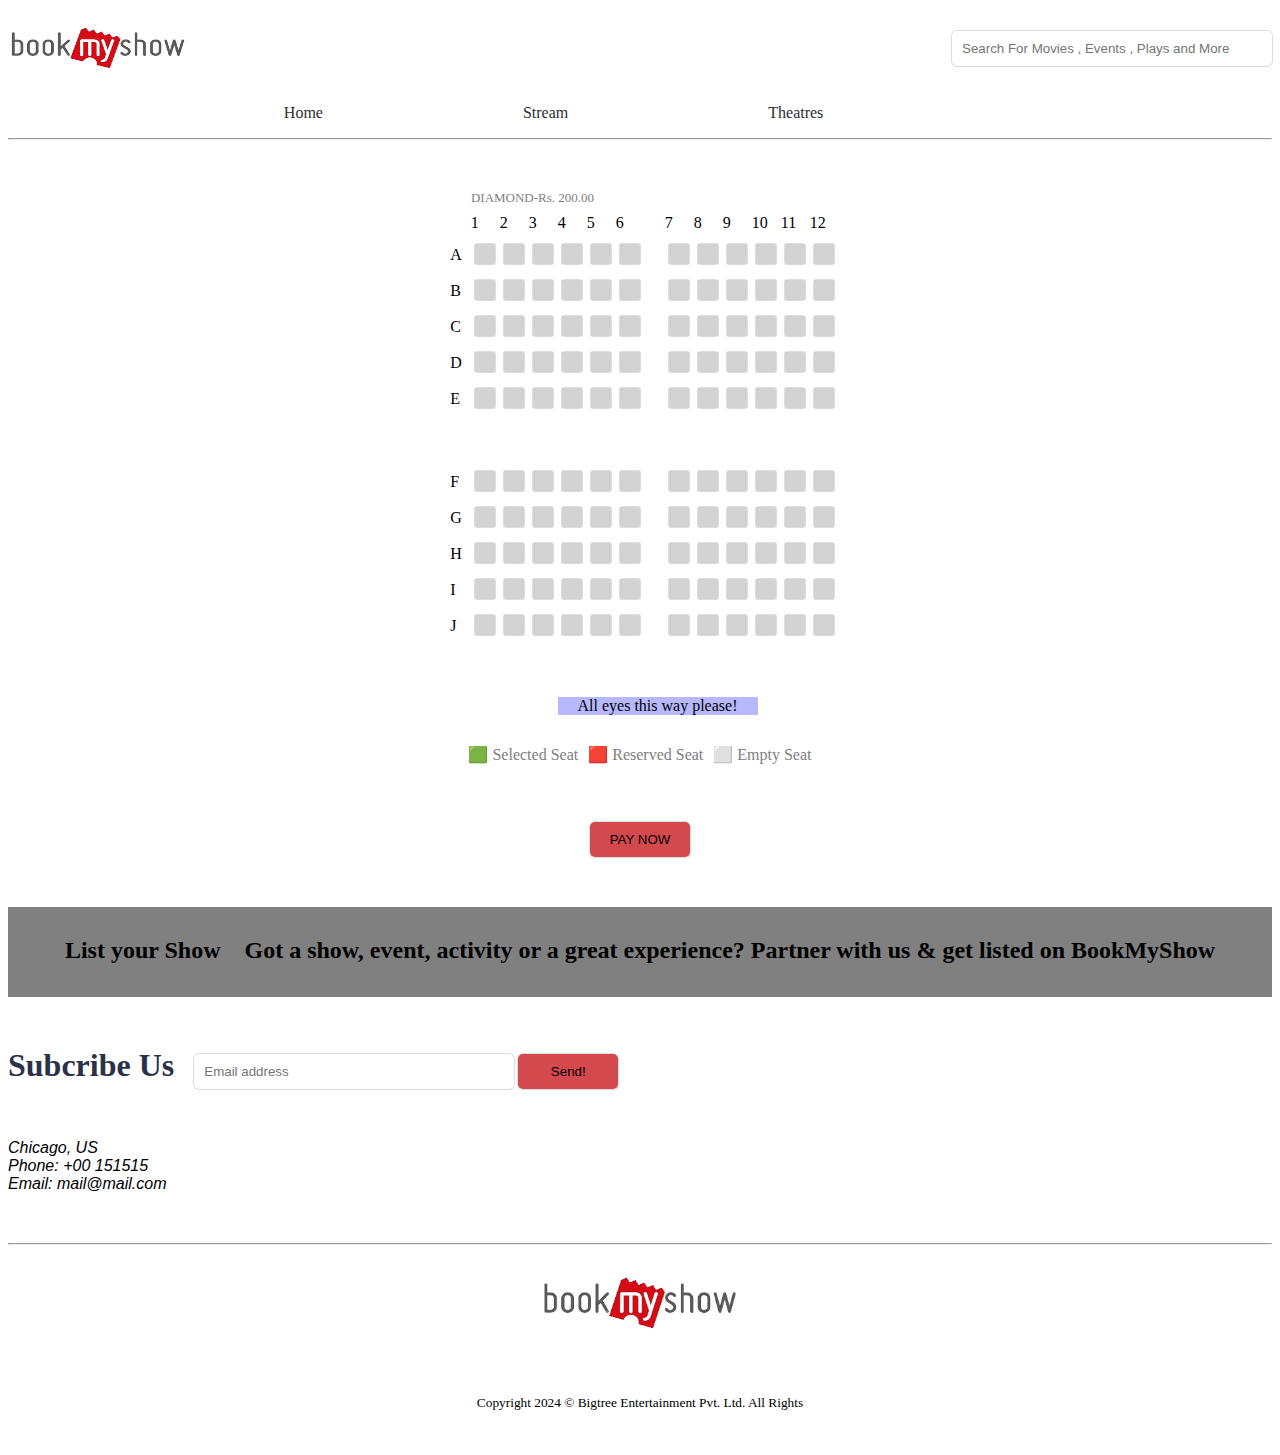
<file: practice/seat.html>
<!DOCTYPE html>
<html lang="en">
  <head>
    <meta charset="UTF-8" />
    <meta name="viewport" content="width=device-width, initial-scale=1.0" />
    <link rel="stylesheet" href="seat.css">
    <title>Movie Tickets, Plays, Sports, Events & Cinemas near Chennai - BookMyShow Chennai.</title>
  </head>
  <body>
    <section>
      <header class="head">
      
        
        <div class="nav1"> <img src="logo1.png" alt="image" height="80" width="180">
         <input type="text" placeholder="Search For Movies , Events , Plays and More">
        </div>
          
       <div class="anchor">
        <nav>
          <ul>
              <li><a href="index.html">Home</a></li>
              <li><a href="stream.html">Stream</a></li>
              <li><a href="Theatres.html">Theatres</a></li>
            </ul>
          </nav>
       </div>
       
       
      
      </header>
    </section>
    <hr>
        
    <main>
      <div class="table">
    <center>

    
    <table>
      <caption> DIAMOND-Rs. 200.00</caption>
     

      
      <tr>
        <td></td>
        <td>1</td>
        <td>2</td>
        <td>3</td>
        <td>4</td>
        <td>5</td>
        <td>6</td>
        <td>7</td>
        <td>8</td>
        <td>9</td>
        <td>10</td>
        <td>11</td>
        <td>12</td>
    </tr>
      
    <tr>
        <td>A</td>
        <td><input type="checkbox"   value="A1"></td>
        <td><input type="checkbox"   value="A2"></td>
        <td><input type="checkbox"   value="A3"></td>
        <td><input type="checkbox"   value="A4"></td>
        <td><input type="checkbox"   value="A5"></td>
        <td class="seatGap"><input type="checkbox"   value="A6"></td>
        <td><input type="checkbox"   value="A7"></td>
        <td><input type="checkbox"   value="A8"></td>
        <td><input type="checkbox"   value="A9"></td>
        <td><input type="checkbox"   value="A10"></td>
        <td><input type="checkbox"   value="A11"></td>
        <td><input type="checkbox"   value="A12"></td>
      </tr>
      
      <tr>
        <td>B</td>
        <td><input type="checkbox"   value="B1"></td>
        <td><input type="checkbox"   value="B2"></td>
        <td><input type="checkbox"   value="B3"></td>
        <td><input type="checkbox"   value="B4"></td>
        <td><input type="checkbox"   value="B5"></td>
        <td><input type="checkbox"   value="B6"></td>
        <td><input type="checkbox"   value="B7"></td>
        <td><input type="checkbox"   value="B8"></td>
        <td><input type="checkbox"   value="B9"></td>
        <td><input type="checkbox"   value="B10"></td>
        <td><input type="checkbox"   value="B11"></td>
        <td><input type="checkbox"   value="B12"></td>
      </tr>
      
      <tr>
        <td>C</td>
        <td><input type="checkbox"   value="C1"></td>
        <td><input type="checkbox"   value="C2"></td>
        <td><input type="checkbox"   value="C3"></td>
        <td><input type="checkbox"   value="C4"></td>
        <td><input type="checkbox"   value="C5"></td>
        <td><input type="checkbox"   value="C6"></td>
        <td><input type="checkbox"   value="C7"></td>
        <td><input type="checkbox"   value="C8"></td>
        <td><input type="checkbox"   value="C9"></td>
        <td><input type="checkbox"   value="C10"></td>
        <td><input type="checkbox"   value="C11"></td>
        <td><input type="checkbox"   value="C12"></td>
    </tr>
      
    <tr>
        <td>D</td>
        <td><input type="checkbox"   value="D1"></td>
        <td><input type="checkbox"   value="D2"></td>
        <td><input type="checkbox"   value="D3"></td>
        <td><input type="checkbox"   value="D4"></td>
        <td><input type="checkbox"   value="D5"></td>
        <td><input type="checkbox"   value="D6"></td>
        <td><input type="checkbox"   value="D7"></td>
        <td><input type="checkbox"   value="D8"></td>
        <td><input type="checkbox"   value="D9"></td>
        <td><input type="checkbox"   value="D10"></td>
        <td><input type="checkbox"   value="D11"></td>
        <td><input type="checkbox"   value="D12"></td>
    </tr>
      
    <tr>
        <td>E</td>
        <td><input type="checkbox"   value="E1"></td>
        <td><input type="checkbox"   value="E2"></td>
        <td><input type="checkbox"   value="E3"></td>
        <td><input type="checkbox"   value="E4"></td>
        <td><input type="checkbox"   value="E5"></td>
        <td><input type="checkbox"   value="E6"></td>
        <td><input type="checkbox"   value="E7"></td>
        <td><input type="checkbox"   value="E8"></td>
        <td><input type="checkbox"   value="E9"></td>
        <td><input type="checkbox"   value="E10"></td>
        <td><input type="checkbox"   value="E11"></td>
        <td><input type="checkbox"   value="E12"></td>
    </tr>
    
    <tr class="seatVGap"></tr>
    
      
    <tr>
      
        <td>F</td>
        <td><input type="checkbox"   value="F1"></td>
        <td><input type="checkbox"   value="F2"></td>
        <td><input type="checkbox"   value="F3"></td>
        <td><input type="checkbox"   value="F4"></td>
        <td><input type="checkbox"   value="F5"></td>
        <td><input type="checkbox"   value="F6"></td>
        <td><input type="checkbox"   value="F7"></td>
        <td><input type="checkbox"   value="F8"></td>
        <td><input type="checkbox"   value="F9"></td>
        <td><input type="checkbox"   value="F10"></td>
        <td><input type="checkbox"   value="F11"></td>
        <td><input type="checkbox"   value="F12"></td>
    </tr>
      
    <tr>
        <td>G</td>
        <td><input type="checkbox"   value="G1"></td>
        <td><input type="checkbox"   value="G2"></td>
        <td><input type="checkbox"   value="G3"></td>
        <td><input type="checkbox"   value="G4"></td>
        <td><input type="checkbox"   value="G5"></td>
        <td><input type="checkbox"   value="G6"></td>
        <td><input type="checkbox"   value="G7"></td>
        <td><input type="checkbox"   value="G8"></td>
        <td><input type="checkbox"   value="G9"></td>
        <td><input type="checkbox"   value="G10"></td>
        <td><input type="checkbox"   value="G11"></td>
        <td><input type="checkbox"   value="G12"></td>
    </tr>
      
    <tr>
        <td>H</td>
        <td><input type="checkbox"   value="H1"></td>
        <td><input type="checkbox"   value="H2"></td>
        <td><input type="checkbox"   value="H3"></td>
        <td><input type="checkbox"   value="H4"></td>
        <td><input type="checkbox"   value="H5"></td>
        <td><input type="checkbox"   value="H6"></td>
        <td><input type="checkbox"   value="H7"></td>
        <td><input type="checkbox"   value="H8"></td>
        <td><input type="checkbox"   value="H9"></td>
        <td><input type="checkbox"   value="H10"></td>
        <td><input type="checkbox"   value="H11"></td>
        <td><input type="checkbox"   value="H12"></td>
    </tr>
      
    <tr>
        <td>I</td>
        <td><input type="checkbox"   value="I1"></td>
        <td><input type="checkbox"   value="I2"></td>
        <td><input type="checkbox"   value="I3"></td>
        <td><input type="checkbox"   value="I4"></td>
        <td><input type="checkbox"   value="I5"></td>
        <td><input type="checkbox"   value="I6"></td>
        <td><input type="checkbox"   value="I7"></td>
        <td><input type="checkbox"   value="I8"></td>
        <td><input type="checkbox"   value="I9"></td>
        <td><input type="checkbox"   value="I10"></td>
        <td><input type="checkbox"   value="I11"></td>
        <td><input type="checkbox"   value="I12"></td>
    </tr>
      
    <tr>
        <td>J</td>
        <td><input type="checkbox"   value="J1"></td>
        <td><input type="checkbox"   value="J2"></td>
        <td><input type="checkbox"   value="J3"></td>
        <td><input type="checkbox"   value="J4"></td>
        <td><input type="checkbox"   value="J5"></td>
        <td><input type="checkbox"   value="J6"></td>
        <td><input type="checkbox"   value="J7"></td>
        <td><input type="checkbox"   value="J8"></td>
        <td><input type="checkbox"   value="J9"></td>
        <td><input type="checkbox"   value="J10"></td>
        <td><input type="checkbox"   value="J11"></td>
        <td><input type="checkbox"   value="J12"></td>
    </tr>
  
      
    </table>
    <div class="screen">All eyes this way please!</div>
    <div class="ind">

    <div class="smallBox greenBox">🟩 Selected Seat</div> 
    <div class="smallBox redBox">🟥 Reserved Seat</div>
    <div class="smallBox emptyBox">⬜ Empty Seat</div>
  </div>
      
    <br/><button>PAY NOW</button>
    </center>
  </div>
  </main>

  <div class="text">
    <center>
    <h2>List your Show &nbsp; &nbsp;Got a show, event, activity or a great experience? Partner with us & get listed on BookMyShow</h2>
  </center>
</div>



<footer><div class="footer">
<div class="button">
<label for="sub">Subcribe Us</label> &nbsp; &nbsp;

<input type="email" placeholder="Email address" id="sub" required>
<button>Send!</button>

<address class="address">
 Chicago, US<br>
 Phone: +00 151515<br>
Email: mail@mail.com<br>
</address>

<hr>
<center>

<img src="logo1.png" alt="image" height="100" width="200"><br><br><br>

<small >Copyright 2024 © Bigtree Entertainment Pvt. Ltd. All Rights </small>
</center>





</div>
</div></footer>


</body>
</html>
</file>
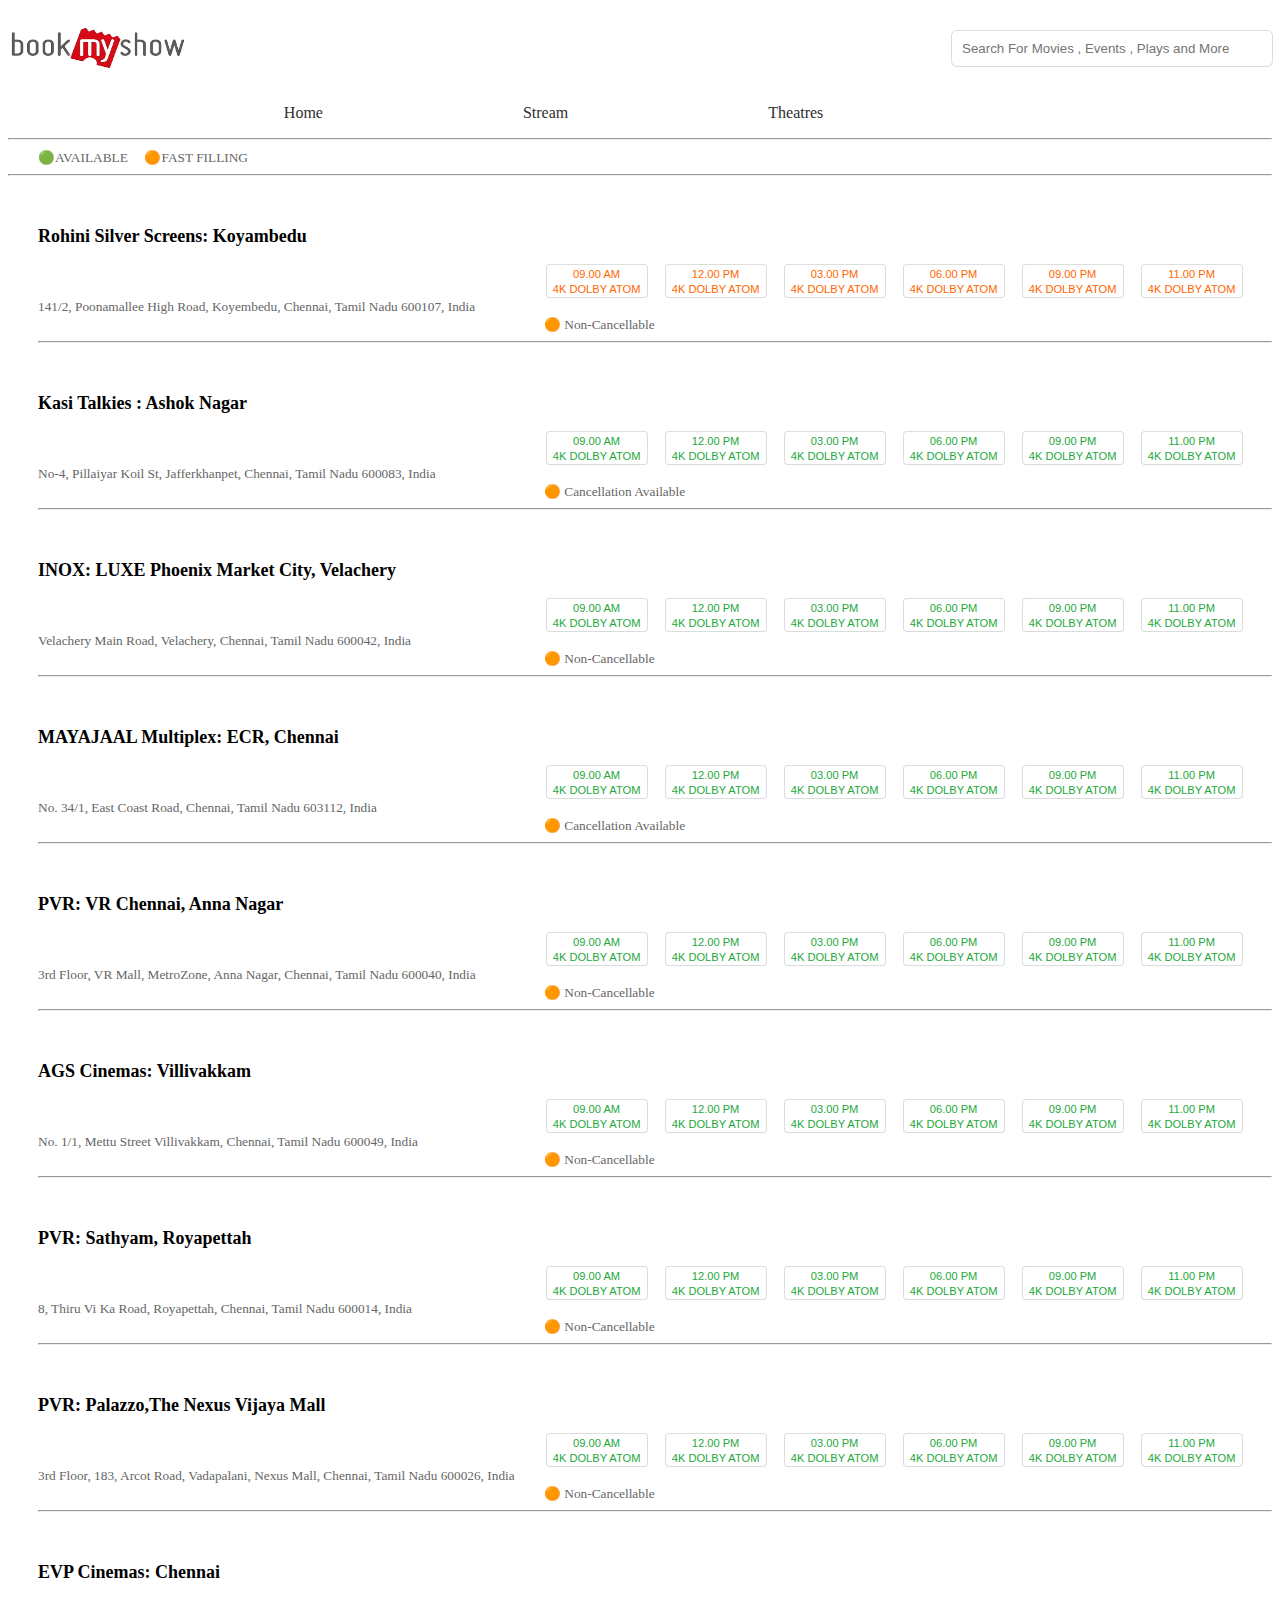
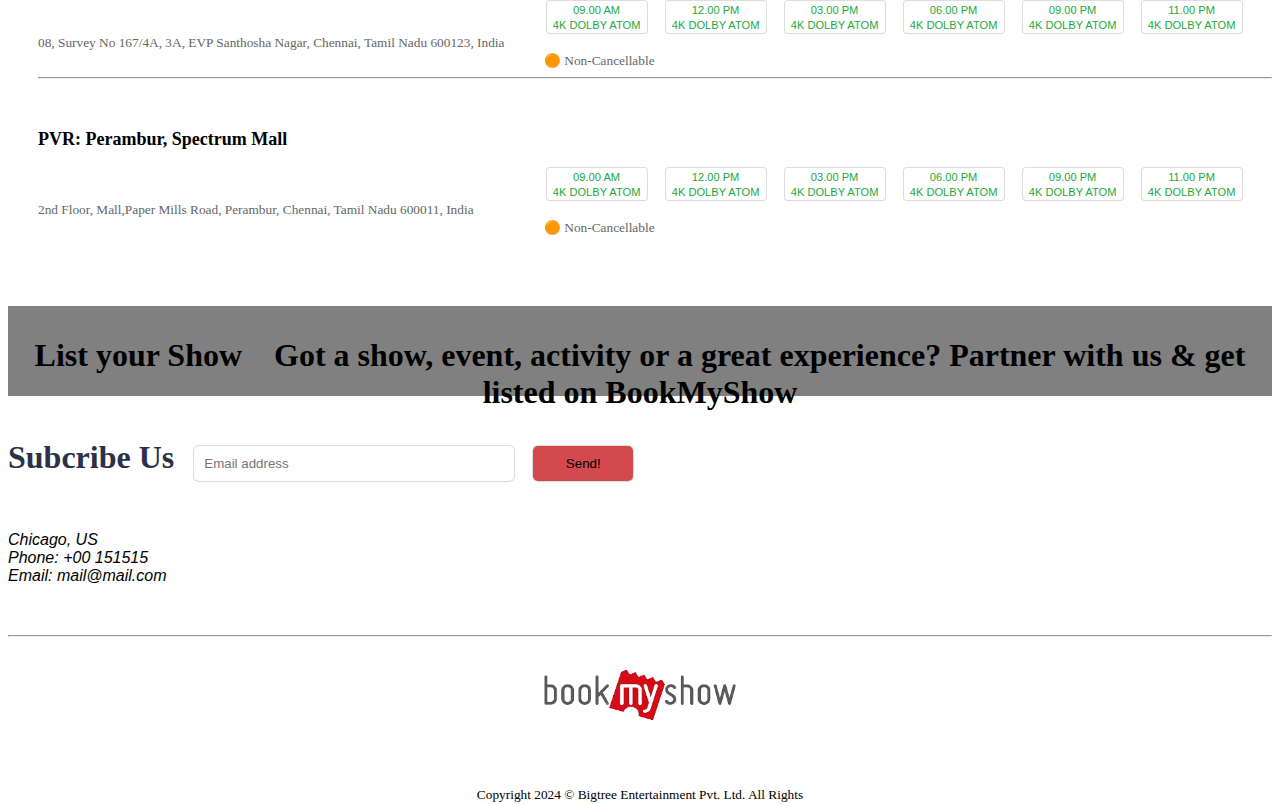
<file: practice/Theatres.html>
<!DOCTYPE html>
<html lang="en">
  <head>
    <meta charset="UTF-8" />
    <meta name="viewport" content="width=device-width, initial-scale=1.0" />
    <link rel="stylesheet" href="Theatres.css">
    <title>Movie Tickets, Plays, Sports, Events & Cinemas near Chennai - BookMyShow Chennai.</title>
  </head>
  <body>
    <section>
      <header>
      
        
        <div class="nav1"> <img src="logo1.png" alt="image" height="80" width="180">
         <input type="text" placeholder="Search For Movies , Events , Plays and More">
        </div>
          
       <div class="anchor">
        <nav>
          <ul>
              <li><a href="index.html">Home</a></li>
              <li><a href="stream.html">Stream</a></li>
              <li><a href="Theatres.html">Theatres</a></li>
            </ul>
          </nav>
       </div>
       <hr>
       <small class="head"> 🟢AVAILABLE &nbsp; &nbsp;
        🟠FAST FILLING</small><hr>

       <main class="main">
        <div class="org">
         <p>Rohini Silver Screens: Koyambedu </p>
          <div class="but"> 
          <a href="seat.html" target="_blank"><button><small>09.00 AM <br> 4K DOLBY ATOM</small></a>
          </button>
          <a href="seat.html" target="_blank"><button><small>12.00 PM <br> 4K DOLBY ATOM</small></a>
          </button>
          <a href="seat.html" target="_blank"><button><small>03.00 PM  <br> 4K DOLBY ATOM</small></a>
          </button>
          <a href="seat.html" target="_blank"><button><small>06.00 PM <br> 4K DOLBY ATOM</small></a>
          </button>
          <a href="seat.html" target="_blank"><button><small>09.00 PM <br> 4K DOLBY ATOM</small></a>
          </button>
          <a href="seat.html" target="_blank"><button><small>11.00 PM <br> 4K DOLBY ATOM</small></a>
          </button></div>
          </div>
        <small class="grey">141/2, Poonamallee High Road, Koyembedu, Chennai, Tamil Nadu 600107, India</small><br>
      
       <small class="can">🟠 Non-Cancellable</small>

       <hr>


       <p>Kasi Talkies : Ashok Nagar</p>
        <div class="but">
          <a href="seat.html" target="_blank"><button><small>09.00 AM <br> 4K DOLBY ATOM</small></a>
          </button>
          <a href="seat.html" target="_blank"><button><small>12.00 PM <br> 4K DOLBY ATOM</small></a>
          </button>
          <a href="seat.html" target="_blank"><button><small>03.00 PM  <br> 4K DOLBY ATOM</small></a>
          </button>
          <a href="seat.html" target="_blank"><button><small>06.00 PM <br> 4K DOLBY ATOM</small></a>
          </button>
          <a href="seat.html" target="_blank"><button><small>09.00 PM <br> 4K DOLBY ATOM</small></a>
          </button>
          <a href="seat.html" target="_blank"><button><small>11.00 PM <br> 4K DOLBY ATOM</small></a>
          </button>
        </div>
       <small class="grey">No-4, Pillaiyar Koil St, Jafferkhanpet, Chennai, Tamil Nadu 600083, India</small><br>
       <small class="can">🟠 Cancellation Available</small>
       <hr>


       <p>INOX: LUXE Phoenix Market City, Velachery</p>
       <div class="but">
        <a href="seat.html" target="_blank"><button><small>09.00 AM <br> 4K DOLBY ATOM</small></a>
        </button>
        <a href="seat.html" target="_blank"><button><small>12.00 PM <br> 4K DOLBY ATOM</small></a>
        </button>
        <a href="seat.html" target="_blank"><button><small>03.00 PM  <br> 4K DOLBY ATOM</small></a>
        </button>
        <a href="seat.html" target="_blank"><button><small>06.00 PM <br> 4K DOLBY ATOM</small></a>
        </button>
        <a href="seat.html" target="_blank"><button><small>09.00 PM <br> 4K DOLBY ATOM</small></a>
        </button>
        <a href="seat.html" target="_blank"><button><small>11.00 PM <br> 4K DOLBY ATOM</small></a>
        </button></div>
        <small class="grey"> Velachery Main Road, Velachery, Chennai, Tamil Nadu 600042, India</small>
       <br>
       <small class="can">🟠 Non-Cancellable</small>
       <hr>



       <p>MAYAJAAL Multiplex: ECR, Chennai</p>
       <div class="but">
        <a href="seat.html" target="_blank"><button><small>09.00 AM <br> 4K DOLBY ATOM</small></a>
        </button>
        <a href="seat.html" target="_blank"><button><small>12.00 PM <br> 4K DOLBY ATOM</small></a>
        </button>
        <a href="seat.html" target="_blank"><button><small>03.00 PM  <br> 4K DOLBY ATOM</small></a>
        </button>
        <a href="seat.html" target="_blank"><button><small>06.00 PM <br> 4K DOLBY ATOM</small></a>
        </button>
        <a href="seat.html" target="_blank"><button><small>09.00 PM <br> 4K DOLBY ATOM</small></a>
        </button>
        <a href="seat.html" target="_blank"><button><small>11.00 PM <br> 4K DOLBY ATOM</small></a>
        </button></div>
        <small class="grey">No. 34/1, East Coast Road, Chennai, Tamil Nadu 603112, India</small>
       <br>
       <small class="can">🟠 Cancellation Available </small>
       <hr>



       <p>PVR: VR Chennai, Anna Nagar</p>
       <div class="but">
        <a href="seat.html" target="_blank"><button><small>09.00 AM <br> 4K DOLBY ATOM</small></a>
        </button>
        <a href="seat.html" target="_blank"><button><small>12.00 PM <br> 4K DOLBY ATOM</small></a>
        </button>
        <a href="seat.html" target="_blank"><button><small>03.00 PM  <br> 4K DOLBY ATOM</small></a>
        </button>
        <a href="seat.html" target="_blank"><button><small>06.00 PM <br> 4K DOLBY ATOM</small></a>
        </button>
        <a href="seat.html" target="_blank"><button><small>09.00 PM <br> 4K DOLBY ATOM</small></a>
        </button>
        <a href="seat.html" target="_blank"><button><small>11.00 PM <br> 4K DOLBY ATOM</small></a>
        </button></div>
        <small class="grey">3rd Floor, VR Mall, MetroZone, Anna Nagar, Chennai, Tamil Nadu 600040, India</small>
       <br>
       <small class="can">🟠 Non-Cancellable</small>
       <hr>



       <p>AGS Cinemas: Villivakkam</p>
       <div class="but">
        <a href="seat.html" target="_blank"><button><small>09.00 AM <br> 4K DOLBY ATOM</small></a>
        </button>
        <a href="seat.html" target="_blank"><button><small>12.00 PM <br> 4K DOLBY ATOM</small></a>
        </button>
        <a href="seat.html" target="_blank"><button><small>03.00 PM  <br> 4K DOLBY ATOM</small></a>
        </button>
        <a href="seat.html" target="_blank"><button><small>06.00 PM <br> 4K DOLBY ATOM</small></a>
        </button>
        <a href="seat.html" target="_blank"><button><small>09.00 PM <br> 4K DOLBY ATOM</small></a>
        </button>
        <a href="seat.html" target="_blank"><button><small>11.00 PM <br> 4K DOLBY ATOM</small></a>
        </button></div>
        <small class="grey">No. 1/1, Mettu Street Villivakkam, Chennai, Tamil Nadu 600049, India</small>
       <br>
       <small class="can">🟠 Non-Cancellable</small>
       <hr>


       <p>PVR: Sathyam, Royapettah</p>
       <div class="but">
        <a href="seat.html" target="_blank"><button><small>09.00 AM <br> 4K DOLBY ATOM</small></a>
        </button>
        <a href="seat.html" target="_blank"><button><small>12.00 PM <br> 4K DOLBY ATOM</small></a>
        </button>
        <a href="seat.html" target="_blank"><button><small>03.00 PM  <br> 4K DOLBY ATOM</small></a>
        </button>
        <a href="seat.html" target="_blank"><button><small>06.00 PM <br> 4K DOLBY ATOM</small></a>
        </button>
        <a href="seat.html" target="_blank"><button><small>09.00 PM <br> 4K DOLBY ATOM</small></a>
        </button>
        <a href="seat.html" target="_blank"><button><small>11.00 PM <br> 4K DOLBY ATOM</small></a>
        </button></div>
        <small class="grey">8, Thiru Vi Ka Road, Royapettah, Chennai, Tamil Nadu 600014, India
        </small>
       <br>
       <small class="can">🟠 Non-Cancellable</small>
       <hr>

       <p>PVR: Palazzo,The Nexus Vijaya Mall</p>
       <div class="but">
        <a href="seat.html" target="_blank"><button><small>09.00 AM <br> 4K DOLBY ATOM</small></a>
        </button>
        <a href="seat.html" target="_blank"><button><small>12.00 PM <br> 4K DOLBY ATOM</small></a>
        </button>
        <a href="seat.html" target="_blank"><button><small>03.00 PM  <br> 4K DOLBY ATOM</small></a>
        </button>
        <a href="seat.html" target="_blank"><button><small>06.00 PM <br> 4K DOLBY ATOM</small></a>
        </button>
        <a href="seat.html" target="_blank"><button><small>09.00 PM <br> 4K DOLBY ATOM</small></a>
        </button>
        <a href="seat.html" target="_blank"><button><small>11.00 PM <br> 4K DOLBY ATOM</small></a>
        </button></div>
        <small class="grey">3rd Floor, 183, Arcot Road, Vadapalani, Nexus Mall, Chennai, Tamil Nadu 600026, India</small>
       <br>
       <small class="can">🟠 Non-Cancellable</small>
       <hr>



       <p>EVP Cinemas: Chennai</p>
       <div class="but">
        <a href="seat.html" target="_blank"><button><small>09.00 AM <br> 4K DOLBY ATOM</small></a>
        </button>
        <a href="seat.html" target="_blank"><button><small>12.00 PM <br> 4K DOLBY ATOM</small></a>
        </button>
        <a href="seat.html" target="_blank"><button><small>03.00 PM  <br> 4K DOLBY ATOM</small></a>
        </button>
        <a href="seat.html" target="_blank"><button><small>06.00 PM <br> 4K DOLBY ATOM</small></a>
        </button>
        <a href="seat.html" target="_blank"><button><small>09.00 PM <br> 4K DOLBY ATOM</small></a>
        </button>
        <a href="seat.html" target="_blank"><button><small>11.00 PM <br> 4K DOLBY ATOM</small></a>
        </button></div>
        <small class="grey">08, Survey No 167/4A, 3A, EVP Santhosha Nagar, Chennai, Tamil Nadu 600123, India</small>
       <br>
       <small class="can">🟠 Non-Cancellable</small>
       <hr>




       <p>PVR: Perambur, Spectrum Mall</p>
       <div class="but">
        <a href="seat.html" target="_blank"><button><small>09.00 AM <br> 4K DOLBY ATOM</small></a>
        </button>
        <a href="seat.html" target="_blank"><button><small>12.00 PM <br> 4K DOLBY ATOM</small></a>
        </button>
        <a href="seat.html" target="_blank"><button><small>03.00 PM  <br> 4K DOLBY ATOM</small></a>
        </button>
        <a href="seat.html" target="_blank"><button><small>06.00 PM <br> 4K DOLBY ATOM</small></a>
        </button>
        <a href="seat.html" target="_blank"><button><small>09.00 PM <br> 4K DOLBY ATOM</small></a>
        </button>
        <a href="seat.html" target="_blank"><button><small>11.00 PM <br> 4K DOLBY ATOM</small></a>
        </button></div>
        <small class="grey">2nd Floor, Mall,Paper Mills Road, Perambur, Chennai, Tamil Nadu 600011, India</small>
       <br>
       <small class="can">🟠 Non-Cancellable</small>
       
       </main>

       
<div class="text">
  <center>
  <h1>List your Show &nbsp; &nbsp;Got a show, event, activity or a great experience? Partner with us & get listed on BookMyShow</h1>
</center>
</div>



<footer><div class="footer">
<div class="button">
<label for="sub">Subcribe Us</label> &nbsp; &nbsp;

<input type="email" placeholder="Email address" id="sub" required>
<button class="box">Send!</button>

<address class="address">
Chicago, US<br>
Phone: +00 151515<br>
Email: mail@mail.com<br>
</address>

<hr>
<center>

<img src="logo1.png" alt="image" height="100" width="200"><br><br><br>

<small >Copyright 2024 © Bigtree Entertainment Pvt. Ltd. All Rights </small>
</center>





</div>
</div></footer>


</body>
</html>
</file>
<file: practice/seat.css>
a{
    text-decoration: none;
    color:  rgb(46, 46, 46);;
    
}
.nav1{
    display: flex;
    justify-content:space-between;
    align-items: center;
    
}
.anchor ul{

        display: flex;
        flex-direction: row;
        list-style: none;
        gap: 200px;
        justify-content: center;   
        width: 80%;
    
}

.nav1 input{
    width: 300px;
    padding: 10px;
    border-radius: 5px;
    border-width:0px;
    box-shadow: rgba(0, 0, 0, 0.02) 0px 1px 3px 0px, rgba(27, 31, 35, 0.15) 0px 0px 0px 1px;

     
}

table{
    border-spacing: 7px;
    margin-top: 50px;
    margin-bottom: 50PX;
}
caption{
    margin-right: 215px;
    font-size: small;
    color: grey;
   }



input[type=checkbox]:before {
    content: "";
    width: 20px;
    height: 20px;
    display: inline-block;
    box-shadow: rgba(0, 0, 0, 0.02) 0px 1px 3px 0px, rgba(27, 31, 35, 0.15) 0px 0px 0px 1px;
    background-color:rgb(211, 211, 211);
    border-radius: 2px;
}



input[type=checkbox]:checked:before {
    background-color:#1EA83C;
    font-size: 15px;
}

.screen{
    background-color: rgb(184, 184, 255);
    width: 200px ;
    margin-left: 35px;
}


.ind{
    display: flex;
    gap: 10px;
    justify-content: center;
    margin-top: 30px;
    margin-bottom: 40px;
    font-size: medium;
    color: grey;
}


.seatGap
{
  width:40px;
}

.seatVGap
{
  height:40px;
}










.text{
    height: 80px;
    width: 100%;
    background-color: grey;
    padding-top: 10px;
    margin-top: 50px;
}




.footer{
    height: 400px;
    
}
.button{
    margin-top: 50px;
}
label{
    font-weight: bolder;
    font-size: xx-large;
    color:  rgb(43 49 72);
}

.footer input{
    width: 300px;
    padding: 10px;
    border-radius: 5px;
    border-width:0px;
    box-shadow: rgba(0, 0, 0, 0.02) 0px 1px 3px 0px, rgba(27, 31, 35, 0.15) 0px 0px 0px 1px;
}
button{
    width: 100px;
    padding: 10px;
    border-radius: 5px;
    border-width:0px;
    box-shadow: rgba(0, 0, 0, 0.02) 0px 1px 3px 0px, rgba(27, 31, 35, 0.15) 0px 0px 0px 1px;
    background-color: #D3494E;
}
button:hover{
    color: white;
   

}
.address{
    margin-top: 50px;
    font-family: Arial, Helvetica, sans-serif;
    font-weight: 500; 
    margin-bottom: 50px;
}
small{
    justify-items: center;
}
</file>
<file: practice/Theatres.css>
a{
    text-decoration: none;
    color:  rgb(46, 46, 46);;
    
}
.nav1{
    display: flex;
    justify-content:space-between;
    align-items: center;
    
}
.anchor ul{

        display: flex;
        flex-direction: row;
        list-style: none;
        gap: 200px;
        justify-content: center;   
        width: 80%;
    
}

input{
    width: 300px;
    padding: 10px;
    border-radius: 5px;
    border-width:0px;
    box-shadow: rgba(0, 0, 0, 0.02) 0px 1px 3px 0px, rgba(27, 31, 35, 0.15) 0px 0px 0px 1px;

     
}


button{
    width: 100px;
    border-radius: 3px;
    border-width:0px;
    box-shadow: rgba(0, 0, 0, 0.02) 0px 1px 3px 0px, rgba(27, 31, 35, 0.15) 0px 0px 0px 1px;
    background-color: white;
    margin-left: 15px;
   
}
a small{
    color: #1EA83C
}
.org small{
    color:#FF6600
}
.head{
    margin-left:30px ;
    color: #666666;
}

.can{
    margin-left: 41%;
    font-family:20px,sans-serif;
    margin-top: 10px;
    color: #666666;
}

.main{
    margin-left: 30px;
}



p{
    font-weight: bold;
    font-size:large;
    margin-top: 50px;
}
.grey{
    color: #666666;
}

.but{
 margin-left: 40%;

}


.text{
    height: 80px;
    width: 100%;
    background-color: grey;
    padding-top: 10px;
    margin-top: 70px;
}



.footer{
    height: 400px;
    
}
.box{
    margin-top: 50px;
}

label{
    font-weight: bolder;
    font-size: xx-large;
    color:  rgb(43 49 72);
}
.box{
    width: 100px;
    padding: 10px;
    border-radius: 5px;
    border-width:0px;
    box-shadow: rgba(0, 0, 0, 0.02) 0px 1px 3px 0px, rgba(27, 31, 35, 0.15) 0px 0px 0px 1px;
    background-color: #D3494E;
}
.box:hover{
    color: white;
   

}
.address{
    margin-top: 50px;
    font-family: Arial, Helvetica, sans-serif;
    font-weight: 500; 
    margin-bottom: 50px;
}
small{
    justify-items: center;
}
</file>
